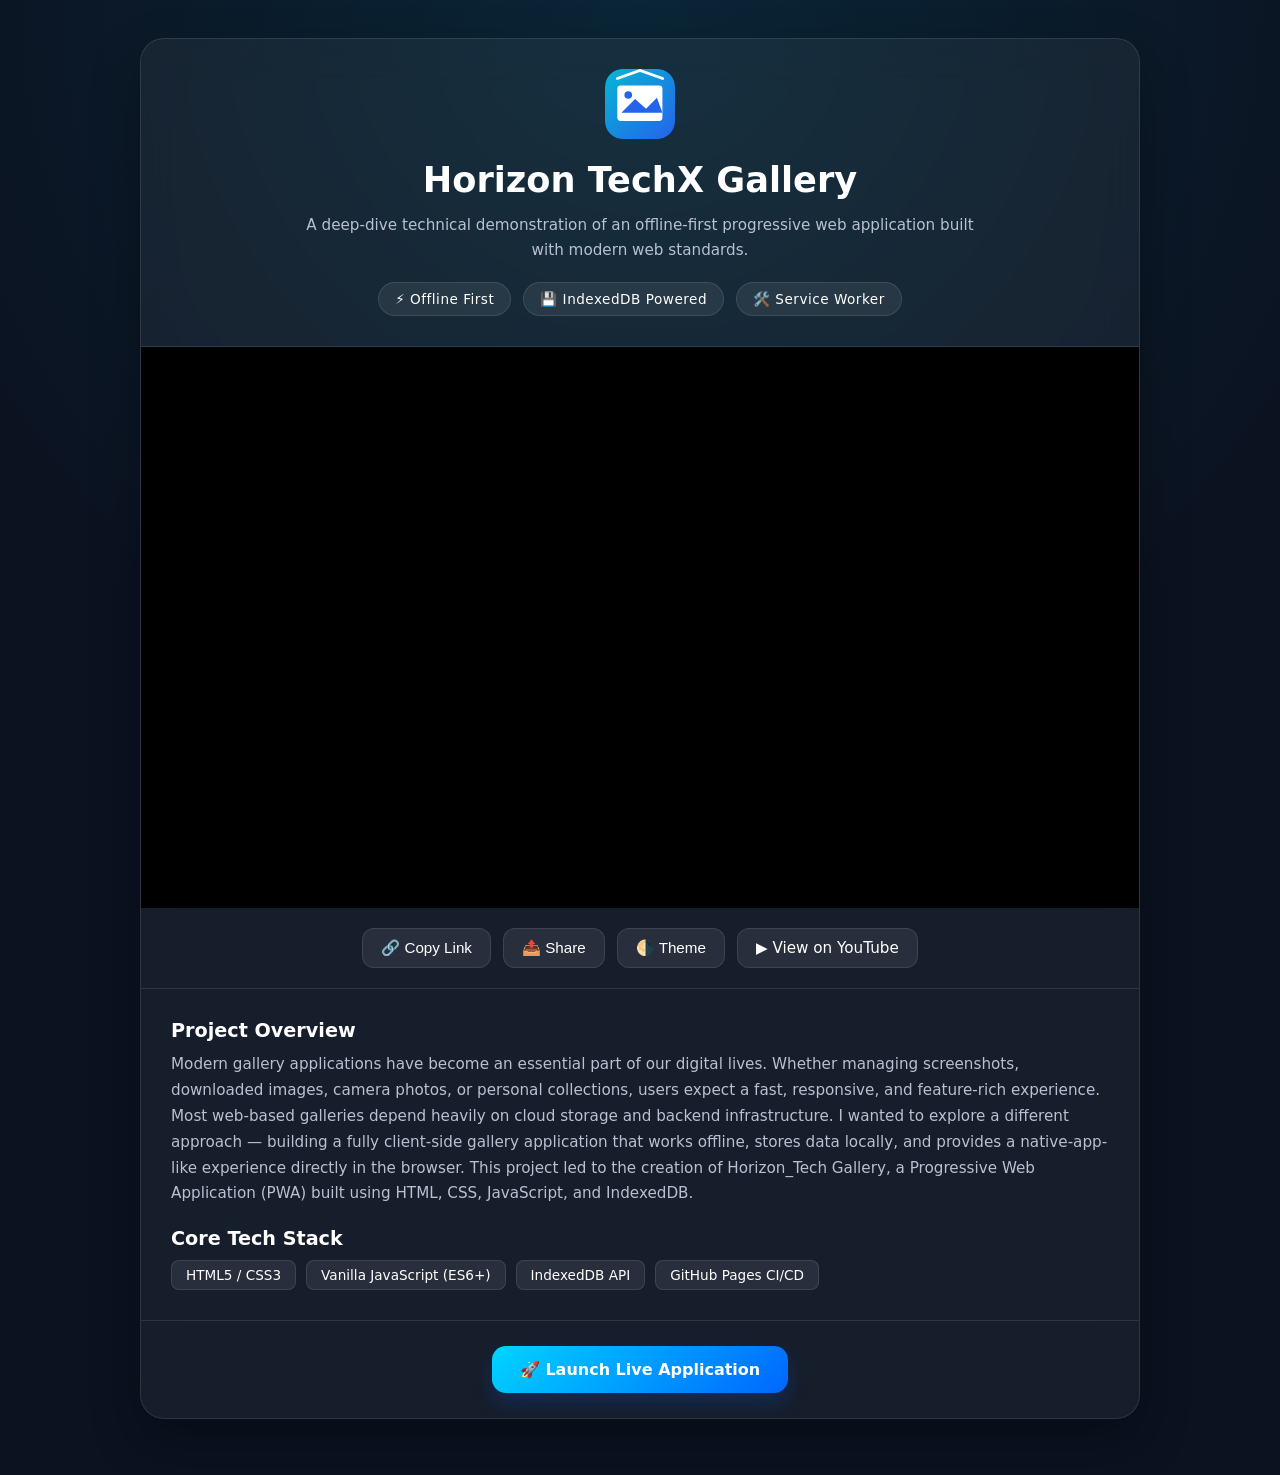
<file: video.html>
<!DOCTYPE html>
<html lang="en">
<head>
    <meta charset="UTF-8">
    <meta name="viewport" content="width=device-width, initial-scale=1.0">
    <title>Horizon TechX Gallery | Video Showcase</title>
    <meta name="description" content="Watch the official Horizon TechX Gallery project showcase, development updates, features, offline-first architecture, IndexedDB storage, Service Worker integration and GitHub Pages deployment.">
    <meta name="keywords" content="Horizon TechX Gallery, Project Showcase, Frontend Developer Portfolio, Offline-First Architecture, IndexedDB Storage, Service Worker Integration, PWA, JavaScript, HTML, CSS">
    <meta name="author" content="Akshat Prasad">
    <meta name="robots" content="index, follow">    
    <meta property="og:title" content="Horizon TechX Gallery | Video Showcase">
    <meta property="og:description" content="Explore the official project showcase of Horizon TechX Gallery. A modern, offline-first web application.">
    <meta property="og:image" content="https://akshat-881236.github.io/HorizonTechX_Gallery/logo.svg">
    <meta property="og:url" content="https://akshat-881236.github.io/HorizonTechX_Gallery/video.html">
    <meta property="og:type" content="website">    
    <meta name="twitter:card" content="summary_large_image">
    <meta name="twitter:title" content="Horizon TechX Gallery | Video Showcase">
    <meta name="twitter:description" content="Explore the official project showcase of Horizon TechX Gallery. A modern, offline-first web application.">
    <meta name="twitter:image" content="https://akshat-881236.github.io/HorizonTechX_Gallery/logo.svg">
    <meta name="twitter:site" content="@akshatprasad2005">    
    <meta name="theme-color" content="#0f172a">
    <link rel="icon" href="logo.svg" type="image/svg+xml">  
    <script type="application/ld+json">
    {
      "@context": "https://schema.org",
      "@type": "SoftwareApplication",
      "name": "Horizon TechX Gallery | Video Showcase",
      "description": "Watch the official Horizon TechX Gallery project showcase, development updates, features, offline-first architecture, IndexedDB storage, Service Worker integration and GitHub Pages deployment.",
      "url": "https://akshat-881236.github.io/HorizonTechX_Gallery/video.html",
      "applicationCategory": "PhotoApplication",
      "operatingSystem": "Web Browser",
      "image": "https://akshat-881236.github.io/HorizonTechX_Gallery/logo.svg",
      "author": {
        "@type": "Person",
        "name": "Akshat Prasad",
        "url": "https://akshat-145609.github.io/MyPortfolioSite/"
      }
    }
    </script>
    
    <link rel="me" href="https://www.linkedin.com/in/akshat-prasad-anh">
    <link rel="me" href="https://github.com/Akshat-881236">
    <script src="https://akshat-881236.github.io/TrackerJS/TrackID/track_id_100.115.js"></script>
    <script src="https://akshat-881236.github.io/TrackerJS/TrackID/seo-runtime-auditor.js"></script>
    <script src="https://akshat-881236.github.io/TrackerJS/TrackID/anh-inspection-mode.js"></script>
    <script src="https://akshat-881236.github.io/TrackerJS/redirect.js"></script>
    
    <style>
        :root {
            --bg-color: #0b1220;
            --text-color: #fff;
            --text-muted: #b8c1d1;
            --card-bg: rgba(255, 255, 255, 0.05);
            --border-color: rgba(255, 255, 255, 0.1);
            --btn-bg: rgba(255, 255, 255, 0.08);
            --btn-hover: rgba(255, 255, 255, 0.15);
            --accent: #00d4ff;
        }

        .light-theme {
            --bg-color: #f0f4f8;
            --text-color: #111827;
            --text-muted: #4b5563;
            --card-bg: #ffffff;
            --border-color: rgba(0, 0, 0, 0.1);
            --btn-bg: rgba(0, 0, 0, 0.05);
            --btn-hover: rgba(0, 0, 0, 0.1);
            --accent: #0066ff;
        }

        * {
            margin: 0;
            padding: 0;
            box-sizing: border-box;
        }

        body {
            min-height: 100vh;
            background: radial-gradient(circle at top, rgba(0, 212, 255, 0.1), transparent 50%), var(--bg-color);
            color: var(--text-color);
            font-family: 'Inter', 'Segoe UI', system-ui, sans-serif;
            display: flex;
            justify-content: center;
            align-items: flex-start; /* Better for scrolling on mobile */
            padding: 20px;
            transition: background 0.3s, color 0.3s;
        }

        /* Main Container */
        .video-card {
            width: 100%;
            max-width: 1000px;
            background: var(--card-bg);
            backdrop-filter: blur(20px);
            border: 1px solid var(--border-color);
            border-radius: 24px;
            overflow: hidden;
            box-shadow: 0 20px 50px rgba(0,0,0,0.3);
            transition: background 0.3s, border-color 0.3s;
            margin-top: 2vh;
            margin-bottom: 4vh;
        }

        /* Header */
        .header {
            padding: 30px 20px;
            text-align: center;
            border-bottom: 1px solid var(--border-color);
        }

        .logo {
            width: 70px;
            height: 70px;
            border-radius: 18px;
            margin-bottom: 16px;
        }

        h1 {
            font-size: clamp(1.5rem, 4vw, 2.2rem);
            margin-bottom: 12px;
            line-height: 1.2;
        }

        p.subtitle {
            color: var(--text-muted);
            line-height: 1.6;
            max-width: 700px;
            margin: 0 auto;
            font-size: 0.95rem;
        }

        /* Stats Tags */
        .stats {
            display: flex;
            justify-content: center;
            gap: 12px;
            margin-top: 20px;
            flex-wrap: wrap;
        }

        .stat {
            background: var(--btn-bg);
            padding: 8px 16px;
            border-radius: 20px;
            font-size: 0.85rem;
            font-weight: 500;
            letter-spacing: 0.5px;
            border: 1px solid var(--border-color);
        }

        /* Video Player */
        .player-wrapper {
            position: relative;
            width: 100%;
            padding-bottom: 56.25%; /* 16:9 Aspect Ratio */
            background: #000;
        }

        .player-wrapper iframe {
            position: absolute;
            top: 0;
            left: 0;
            width: 100%;
            height: 100%;
            border: none;
        }

        /* Action Buttons */
        .video-actions {
            display: flex;
            flex-wrap: wrap;
            gap: 12px;
            justify-content: center;
            padding: 20px;
            border-bottom: 1px solid var(--border-color);
        }

        .action-btn {
            display: inline-flex;
            align-items: center;
            justify-content: center;
            gap: 8px;
            border: 1px solid var(--border-color);
            cursor: pointer;
            text-decoration: none;
            color: var(--text-color);
            padding: 10px 18px;
            border-radius: 12px;
            background: var(--btn-bg);
            font-size: 0.95rem;
            font-weight: 500;
            transition: all 0.2s ease;
        }

        .action-btn:hover {
            transform: translateY(-2px);
            background: var(--btn-hover);
            box-shadow: 0 4px 12px rgba(0,0,0,0.1);
        }

        /* ATS Friendly Context Section */
        .project-details {
            padding: 30px;
            color: var(--text-muted);
        }

        .project-details h2 {
            color: var(--text-color);
            font-size: 1.2rem;
            margin-bottom: 10px;
        }

        .project-details p {
            line-height: 1.7;
            font-size: 0.95rem;
            margin-bottom: 20px;
        }

        .tech-stack-list {
            display: flex;
            flex-wrap: wrap;
            gap: 10px;
            list-style: none;
        }

        .tech-stack-list li {
            background: var(--btn-bg);
            color: var(--text-color);
            padding: 6px 14px;
            border-radius: 8px;
            font-size: 0.85rem;
            border: 1px solid var(--border-color);
        }

        /* Footer & Main CTA */
        .footer {
            padding: 25px;
            text-align: center;
            border-top: 1px solid var(--border-color);
        }

        .btn-primary {
            display: inline-flex;
            align-items: center;
            justify-content: center;
            gap: 10px;
            padding: 14px 28px;
            border-radius: 14px;
            text-decoration: none;
            color: #fff !important;
            font-weight: 600;
            background: linear-gradient(135deg, #00d4ff, #0066ff);
            box-shadow: 0 10px 20px rgba(0, 102, 255, 0.2);
            transition: transform 0.3s, box-shadow 0.3s;
            border: none;
            width: fit-content;
        }

        .btn-primary:hover {
            transform: translateY(-3px);
            box-shadow: 0 15px 25px rgba(0, 102, 255, 0.3);
        }

        /* Toast Notification */
        .toast {
            visibility: hidden;
            min-width: 250px;
            background-color: var(--text-color);
            color: var(--bg-color);
            text-align: center;
            border-radius: 8px;
            padding: 12px;
            position: fixed;
            z-index: 1000;
            left: 50%;
            bottom: 30px;
            transform: translateX(-50%);
            font-size: 0.95rem;
            font-weight: 500;
            opacity: 0;
            transition: opacity 0.3s, bottom 0.3s;
        }

        .toast.show {
            visibility: visible;
            opacity: 1;
            bottom: 50px;
        }

        /* Updated Media Queries for Mobile Responsiveness */
        @media (max-width: 600px) {
            body { padding: 10px; }
            .header { padding: 25px 15px; }
            .project-details { padding: 20px 15px; }
            
            /* Fix 1: Keep stats as compact, wrapping pills instead of full-width blocks */
            .stats { 
                flex-direction: row; 
                flex-wrap: wrap; 
                justify-content: center; 
                gap: 8px; 
            }
            .stat { 
                width: auto; 
                font-size: 0.8rem;
                padding: 6px 12px;
            }

            /* Fix 2: Create a neat 2x2 grid for action buttons to save vertical space */
            .video-actions { 
                display: grid;
                grid-template-columns: 1fr 1fr;
                gap: 10px;
                padding: 15px; 
            }
            .action-btn { 
                width: 100%; 
                justify-content: center; 
                font-size: 0.85rem;
                padding: 10px 8px;
            }
            
            /* Keep the main footer CTA full width for emphasis */
            .btn-primary { width: 100%; justify-content: center; }
        }
    </style>
</head>
<body>

<main class="video-card">

    <header class="header">
        <img class="logo" src="logo.svg" alt="Horizon TechX Logo">
        <h1>Horizon TechX Gallery</h1>
        <p class="subtitle">
            A deep-dive technical demonstration of an offline-first progressive web application built with modern web standards.
        </p>
        <div class="stats">
            <span class="stat">⚡ Offline First</span>
            <span class="stat">💾 IndexedDB Powered</span>
            <span class="stat">🛠️ Service Worker</span>
        </div>
    </header>

    <div class="player-wrapper">
        <iframe
            id="ytPlayer"
            src="https://www.youtube.com/embed/Yh2jQJWzbsI?si=q4pbz43SVZzmSYmI&rel=0&modestbranding=1&autoplay=1&mute=1"
            title="Horizon TechX Gallery Project Showcase"
            allow="accelerometer; autoplay; clipboard-write; encrypted-media; gyroscope; picture-in-picture; web-share"
            allowfullscreen
            loading="lazy">
        </iframe>
    </div>

    <div class="video-actions" aria-label="Video Controls">
        <button id="copyLinkBtn" class="action-btn" aria-label="Copy Page Link">
            🔗 Copy Link
        </button>
        <button id="shareBtn" class="action-btn" aria-label="Share via Web API">
            📤 Share
        </button>
        <button id="themeBtn" class="action-btn" aria-label="Toggle Light/Dark Theme">
            🌗 Theme
        </button>
        <a class="action-btn" href="https://youtu.be/Yh2jQJWzbsI" target="_blank" rel="noopener noreferrer">
            ▶ View on YouTube
        </a>
    </div>

    <section class="project-details">
        <h2>Project Overview</h2>
        <p>
            Modern gallery applications have become an essential part of our digital lives. Whether managing screenshots, downloaded images, camera photos, or personal collections, users expect a fast, responsive, and feature-rich experience.

            Most web-based galleries depend heavily on cloud storage and backend infrastructure. I wanted to explore a different approach — building a fully client-side gallery application that works offline, stores data locally, and provides a native-app-like experience directly in the browser.

            This project led to the creation of Horizon_Tech Gallery, a Progressive Web Application (PWA) built using HTML, CSS, JavaScript, and IndexedDB.
        </p>
        
        <h2>Core Tech Stack</h2>
        <ul class="tech-stack-list">
            <li>HTML5 / CSS3</li>
            <li>Vanilla JavaScript (ES6+)</li>
            <li>IndexedDB API</li>
            <li>GitHub Pages CI/CD</li>
        </ul>
    </section>

    <footer class="footer">
        <a class="btn-primary" href="https://akshat-881236.github.io/HorizonTechX_Gallery/" target="_blank" rel="noopener noreferrer">
            🚀 Launch Live Application
        </a>
    </footer>

</main>

<div id="toast" class="toast">Link copied to clipboard!</div>

<script>
    const VIDEO_ID = "Yh2jQJWzbsI";

    // Handle Timestamp parsing from URL
    function getTimestamp() {
        const url = new URL(window.location);
        return parseInt(url.searchParams.get("t")) || 0;
    }

    // Set up the video player with forced Autoplay and conditional timestamp
    function setupVideoPlayer() {
        const t = getTimestamp();
        
        // Base URL: Forces autoplay. Mute is required by modern browsers for autoplay to work.
        let videoUrl = `https://www.youtube.com/embed/${VIDEO_ID}?rel=0&modestbranding=1&autoplay=1&mute=1`;

        // If a timestamp parameter is found in the URL, append it
        if (t > 0) {
            videoUrl += `&start=${t}`;
        }

        // Apply the newly constructed URL to the iframe unconditionally
        document.getElementById("ytPlayer").src = videoUrl;
    }

    // Initialize the player
    setupVideoPlayer();

    // Theme Toggle
    document.getElementById("themeBtn").addEventListener("click", () => {
        document.body.classList.toggle("light-theme");
    });

    // Custom Toast Notification UI
    function showToast(message) {
        const toast = document.getElementById("toast");
        toast.textContent = message;
        toast.classList.add("show");
        setTimeout(() => {
            toast.classList.remove("show");
        }, 3000);
    }

    // Copy Link Action
    document.getElementById("copyLinkBtn").addEventListener("click", async () => {
        try {
            await navigator.clipboard.writeText(location.href);
            showToast("🔗 Link copied to clipboard!");
        } catch (err) {
            showToast("Failed to copy link.");
        }
    });

    // Native Share API
    document.getElementById("shareBtn").addEventListener("click", async () => {
        if (navigator.share) {
            try {
                await navigator.share({
                    title: 'Horizon TechX Gallery Portfolio',
                    text: 'Check out this offline-first architecture project showcase!',
                    url: location.href
                });
            } catch (err) {
                console.log('Share dismissed or failed:', err);
            }
        } else {
            // Fallback for desktop/unsupported browsers
            navigator.clipboard.writeText(location.href);
            showToast("🔗 Link copied to clipboard!");
        }
    });

    // Keyboard Accessibility
    window.addEventListener("keydown", (e) => {
        if(e.key === "g" || e.key === "G"){
            location.href = "index.html";
        }
    });
</script>
</body>
</html>
</file>
